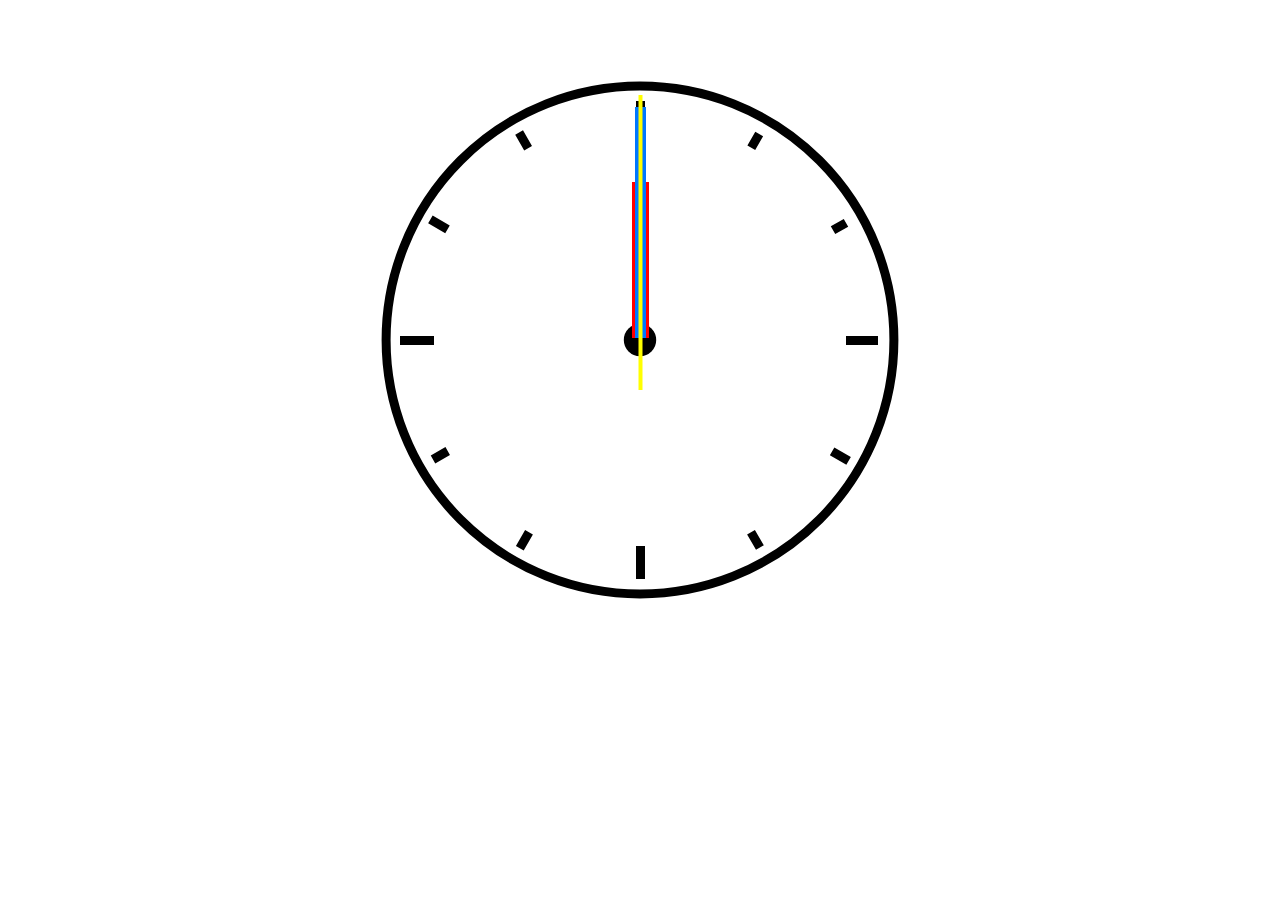
<file: clocks/analog clock/index.html>
<!DOCTYPE html>
<html lang="en-US">


<head>
    <meta charset="UTF-8">
    <meta name="viewport" content="width=device-width, initial-scale=1">
    <title>A Digital Analog Clock</title>
    <link rel="stylesheet" href="style.css" type="text/css" media="all">
    <script src="script.js" defer></script>
</head>

<body>
<main class="main">
    <div class="clockbox">
        <svg id="clock" xmlns="http://www.w3.org/2000/svg" width="600" height="600" viewBox="0 0 600 600">
            <g id="face">
                <circle class="circle" cx="300" cy="300" r="253.9"/>
                <path class="hour-marks" d="M300.5 94V61M506 300.5h32M300.5 506v33M94 300.5H60M411.3 107.8l7.9-13.8M493 190.2l13-7.4M492.1 411.4l16.5 9.5M411 492.3l8.9 15.3M189 492.3l-9.2 15.9M107.7 411L93 419.5M107.5 189.3l-17.1-9.9M188.1 108.2l-9-15.6"/>
                <circle class="mid-circle" cx="300" cy="300" r="16.2"/>
            </g>
            <g id="hour">
                <path class="hour-arm" d="M300.5 298V142"/>
                <circle class="sizing-box" cx="300" cy="300" r="253.9"/>
            </g>
            <g id="minute">
                <path class="minute-arm" d="M300.5 298V67"/>
                <circle class="sizing-box" cx="300" cy="300" r="253.9"/>
            </g>
            <g id="second">
                <path class="second-arm" d="M300.5 350V55"/>
                <circle class="sizing-box" cx="300" cy="300" r="253.9"/>
            </g>
        </svg>
    </div><!-- .clockbox -->
</main>

</body>

</html>
</file>
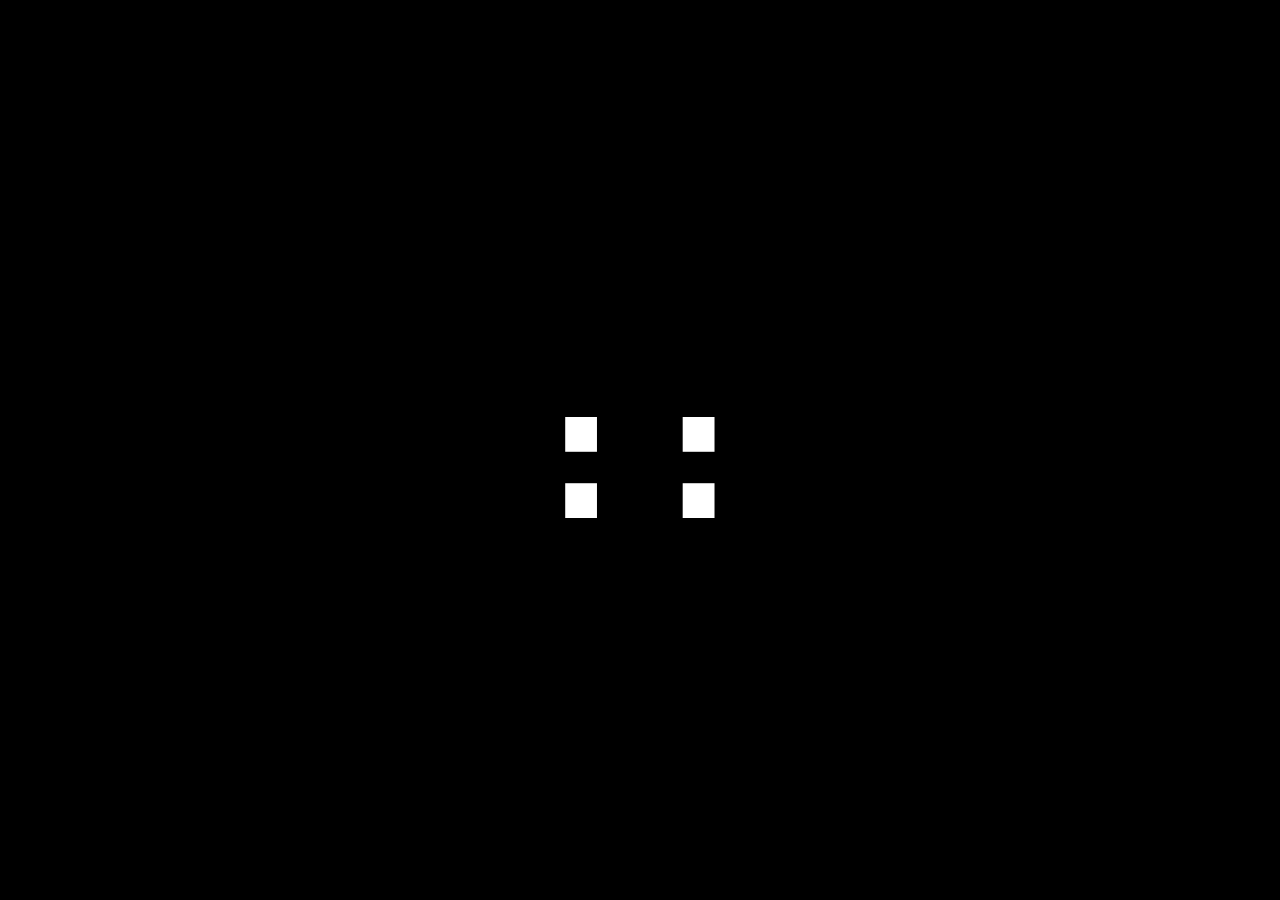
<file: clocks/digital-intelligent/index.html>
<!DOCTYPE html>
<html lang="en">
<head>
    <meta charset="UTF-8">
    <meta name="viewport" content="width=device-width, initial-scale=1.0">
    <link rel="stylesheet" href="style.css">
    <title>Digital clock</title>
</head>
<body>
    <div class="container">
        <div class="clock"><span id="hour"></span>:<span id="minutes"></span>:<span id="seconds"></span></div>
    </div>
    <script src="brain.js"></script>
</body>
</html>
</file>
<file: clocks/analog clock/style.css>
/* Layout */
.main {
    display: flex;
    padding: 2em;
    height: 90vh;
    justify-content: center;
    align-items: middle;
}

.clockbox,
#clock {
    width: 100%;
}

/* Clock styles */
.circle {
    fill: none;
    stroke: #000;
    stroke-width: 9;
    stroke-miterlimit: 10;
}

.mid-circle {
    fill: #000;
}
.hour-marks {
    fill: none;
    stroke: #000;
    stroke-width: 9;
    stroke-miterlimit: 10;
}

.hour-arm {
    fill: none;
    stroke: rgb(255, 0, 0);
    stroke-width: 17;
    stroke-miterlimit: 10;
}

.minute-arm {
    fill: none;
    stroke: rgb(0, 119, 255);
    stroke-width: 11;
    stroke-miterlimit: 10;
}

.second-arm {
    fill: none;
    stroke: yellow;
    stroke-width: 4;
    stroke-miterlimit: 10;
}

/* Transparent box ensuring arms center properly. */
.sizing-box {
    fill: none;
}

/* Make all arms rotate around the same center point. */
/* Optional: Use transition for animation. */
#hour,
#minute,
#second {
    transform-origin: 300px 300px;
    /* transition: transform .5s ease-in-out; */
}
</file>
<file: clocks/digital-intelligent/style.css>
*{
    margin: 0;
    padding: 0;
    box-sizing: border-box;
    font-family: monospace;
}

.clock {
    position: fixed;
    z-index: 10;
    top: 50%;
    left: 50%;
    transform: translate(-50%,-50%);
    font-size: 15rem;
    font-weight: bold;
    color: white;
}

.container {
    position: fixed;
    top: 0;
    left: 0;
    right: 0;
    bottom: 0;
    background: rgb(0, 0, 0);
}
</file>
